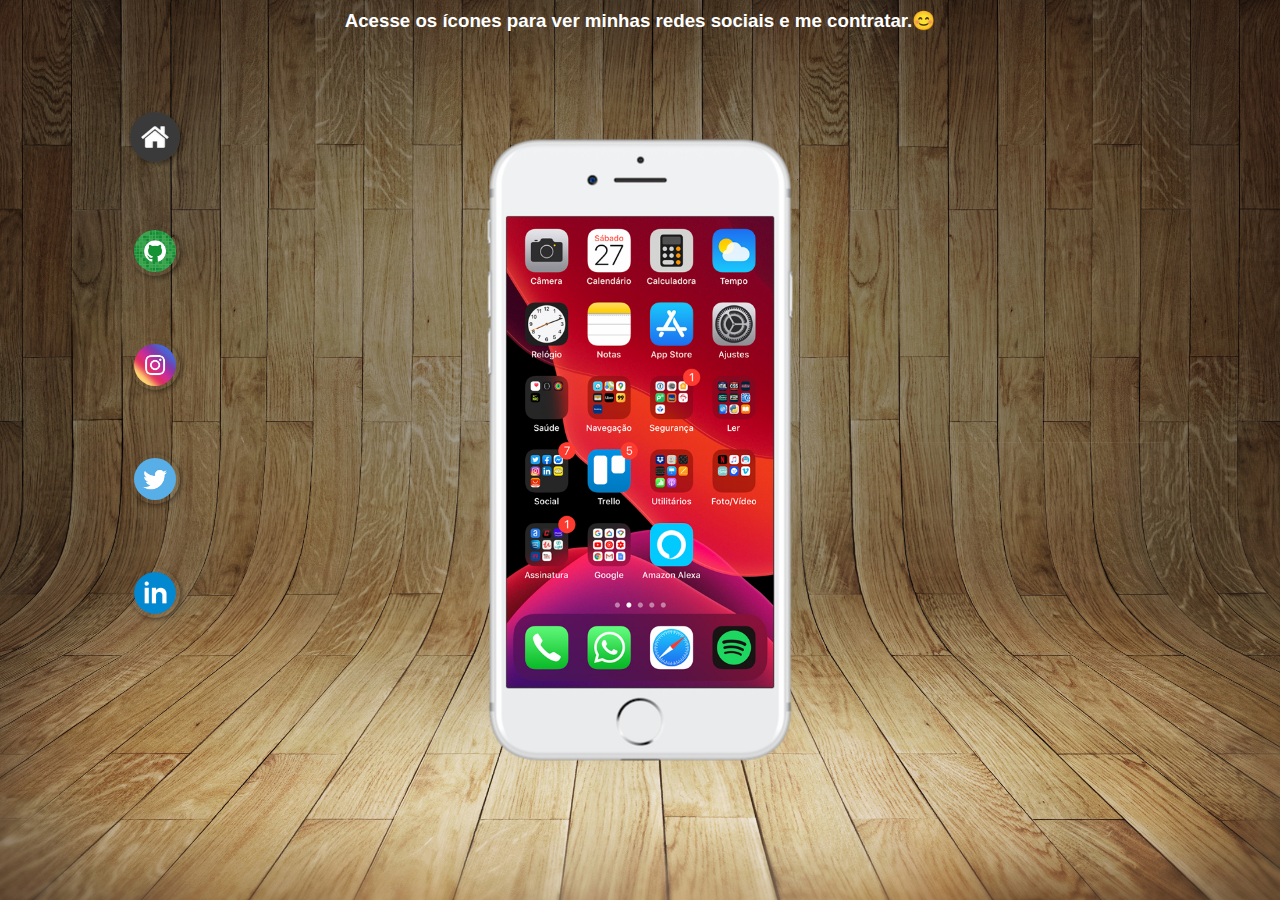
<file: index.html>
<!DOCTYPE html>
<html lang="pt-br">

<head>
  <meta charset="UTF-8">
  <meta http-equiv="X-UA-Compatible" content="IE=edge">
  <meta name="viewport" content="width=device-width, initial-scale=1.0">
  <link rel="stylesheet" href="favicon.ico" type="image/x-icon">
  <link rel="stylesheet" href="./css/style.css">
  <title>Portfólio de redes sociais</title>
</head>

<body>
  <main>
    <nav>
      <h3>Acesse os ícones para ver minhas redes sociais e me contratar.😊</h3>
    </nav>
    <section id="telefone">
      <iframe src="home.html" name="tela" id="tela" frameborder="0">
        Seu navegador não é compatível com isso.
      </iframe>
    </section>
    <section id="redes-sociais">
      <a href="home.html" target="tela"><img src="imagens/logo-home.jpg" alt="Home"></a><br>
      <a href="github.html" target="tela"><img src="imagens/logo-github.jpg" alt="Github" id="github"></a><br>
      <a href="instagram.html" target="tela"><img src="imagens/logo-instagram.jpg" alt="Instagram" id="insta"></a><br>
      <a href="twitter.html" target="tela"><img src="imagens/logo-twitter.jpg" alt="Twitter" id="twitter"></a><br>
      <a href="linkedin.html" target="tela"><img src="imagens/logo-linkedin.png" alt="LinkedIn"></a><br>
    </section>
  </main>
</body>

</html>
</file>
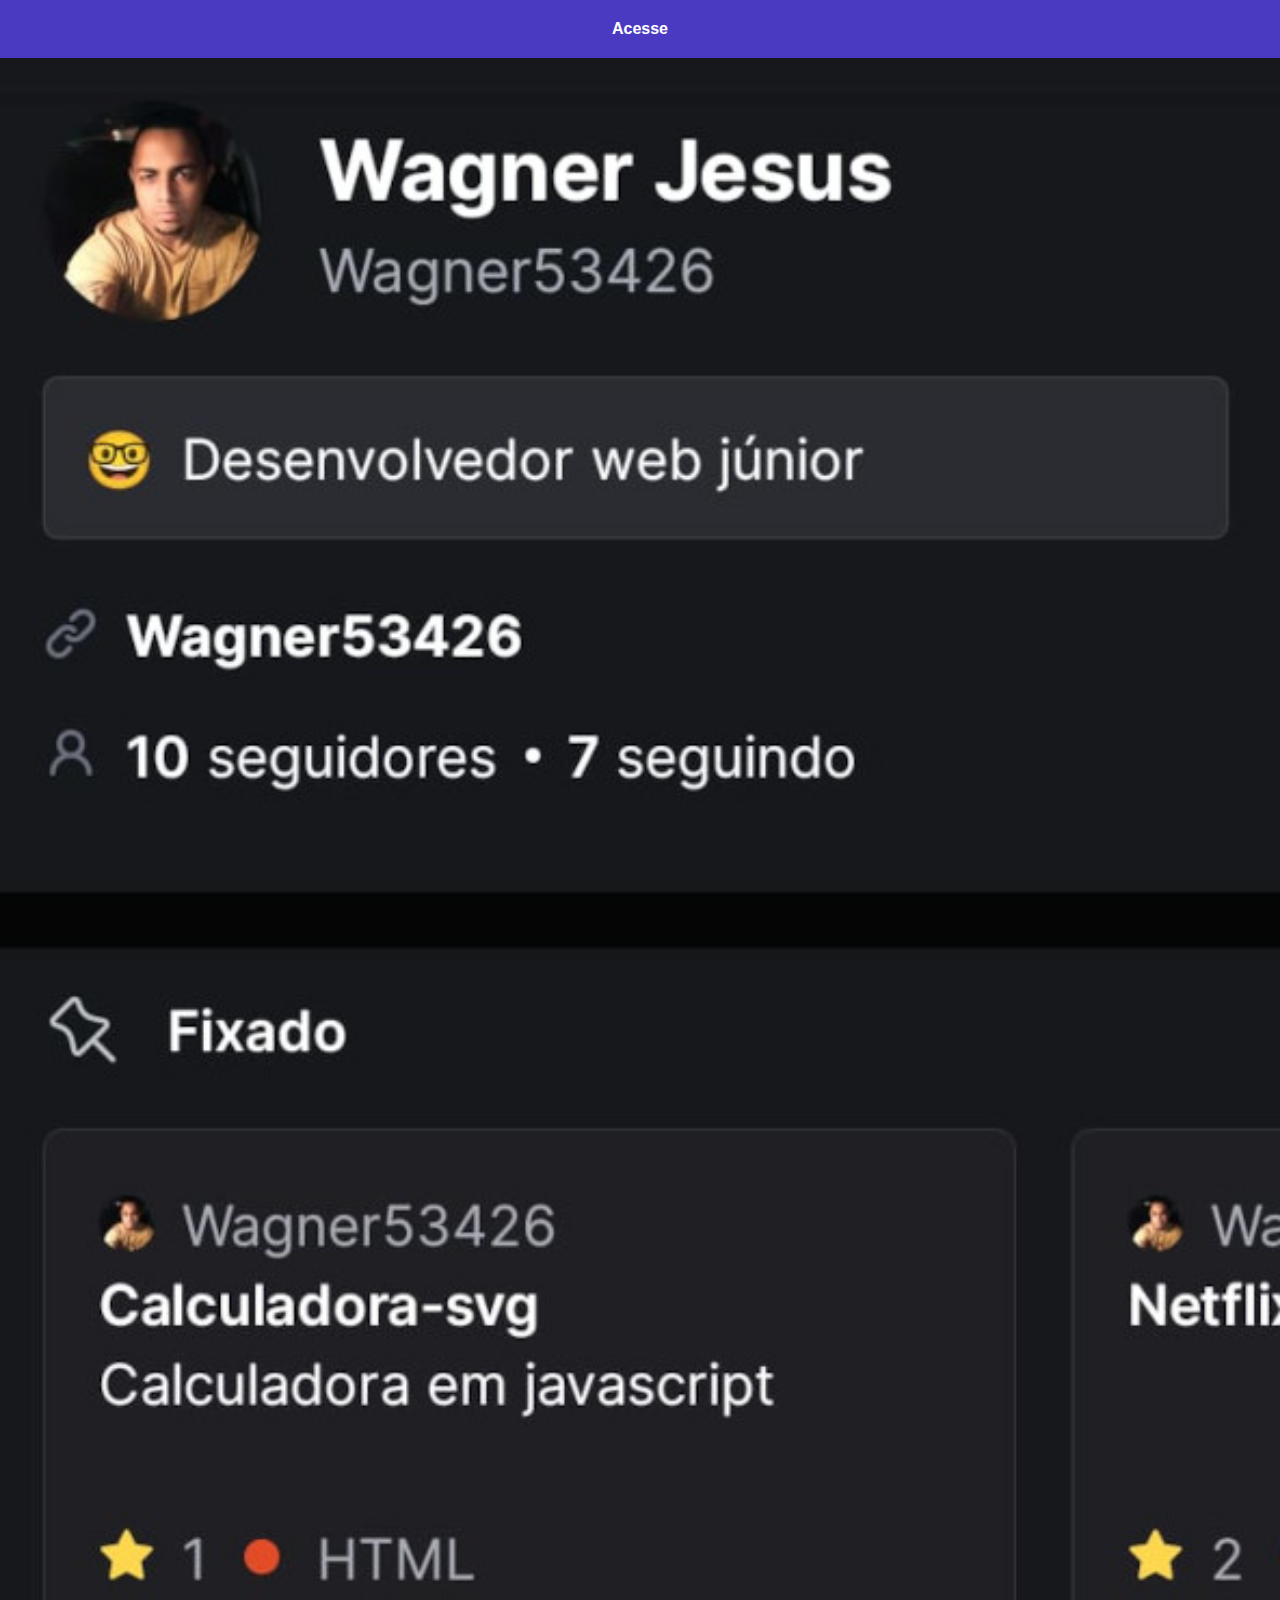
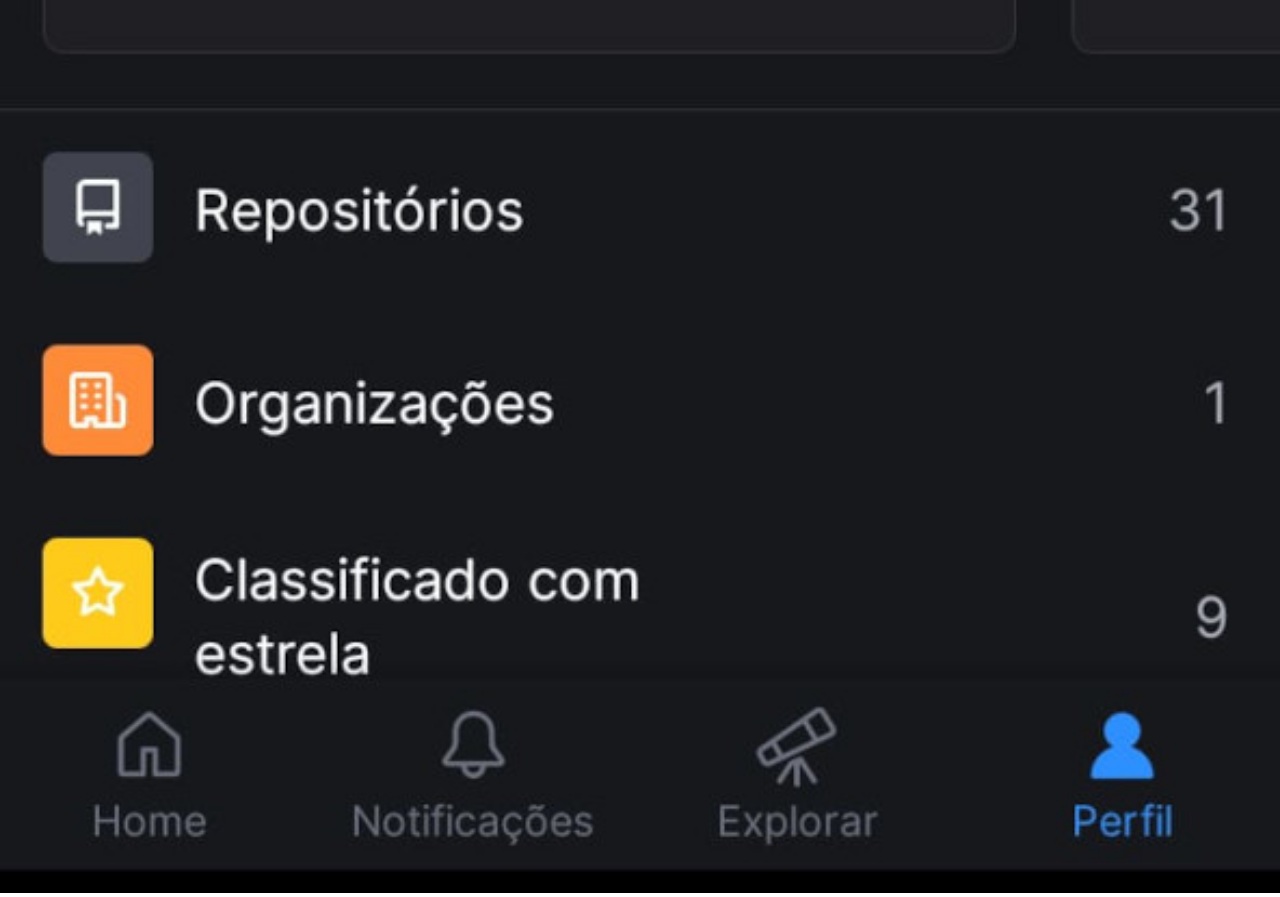
<file: github.html>
<!DOCTYPE html>
<html lang="pt-br">
<head>
  <meta charset="UTF-8">
  <meta http-equiv="X-UA-Compatible" content="IE=edge">
  <meta name="viewport" content="width=device-width, initial-scale=1.0">
  <link rel="stylesheet" href="css/sociais.css">
  <title>Github</title>
</head>
<body>
  <a href="https://github.com/Wagner53426" target="_blank">Acesse</a>
  <img src="imagens/github.jpg" alt="Github">
</body>
</html>
</file>
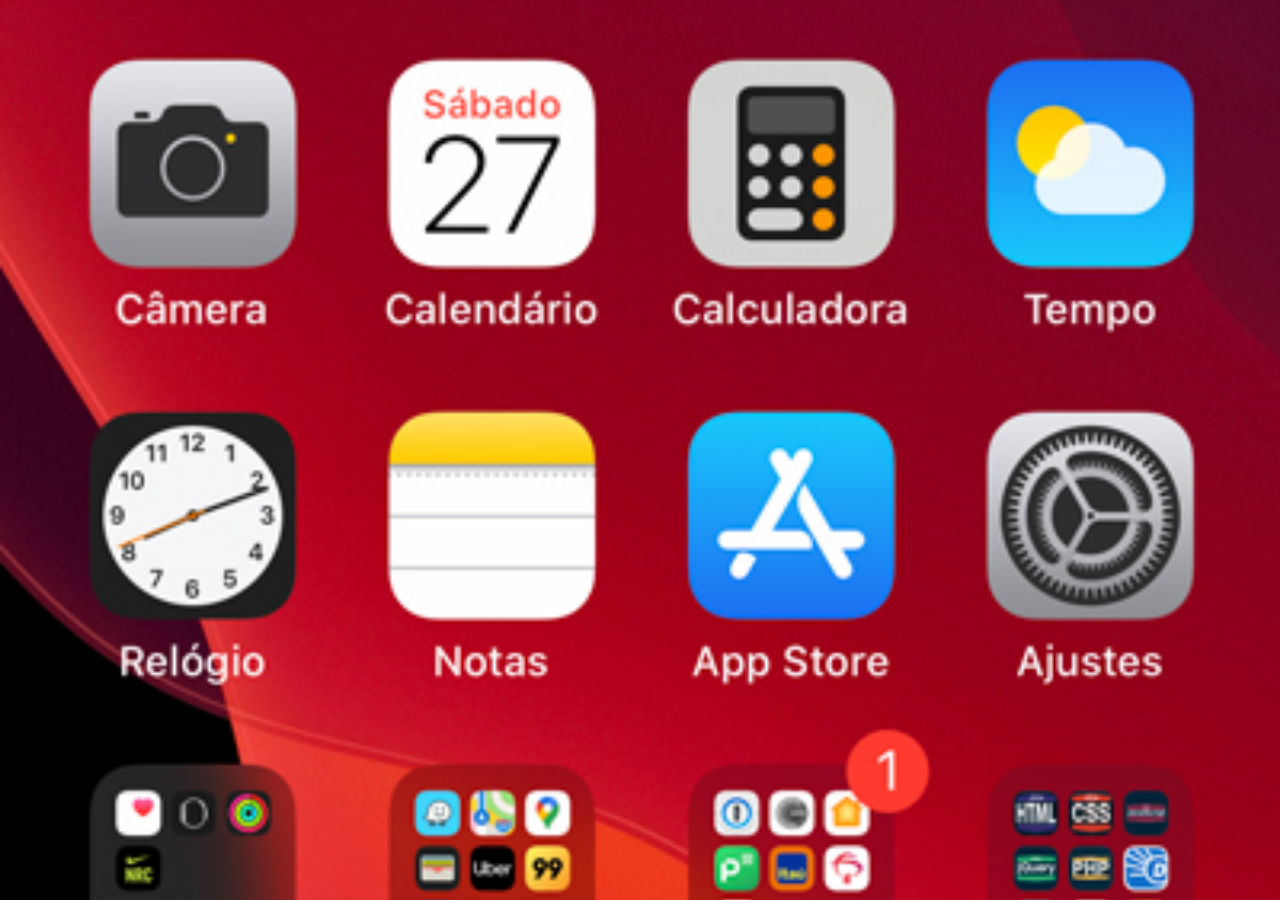
<file: home.html>
<!DOCTYPE html>
<html lang="pt-br">
<head>
  <meta charset="UTF-8">
  <meta http-equiv="X-UA-Compatible" content="IE=edge">
  <meta name="viewport" content="width=device-width, initial-scale=1.0">
  <title>home</title>
</head>
<style>
  * {
    margin: 0px;
    padding: 0px;
  }

  body {
    width: 100vw;
    height: 100vh;
    background: black url('imagens/tela-home.jpg') no-repeat top center;
    background-size: cover;
  }
</style>
<body>
  
</body>
</html>
</file>
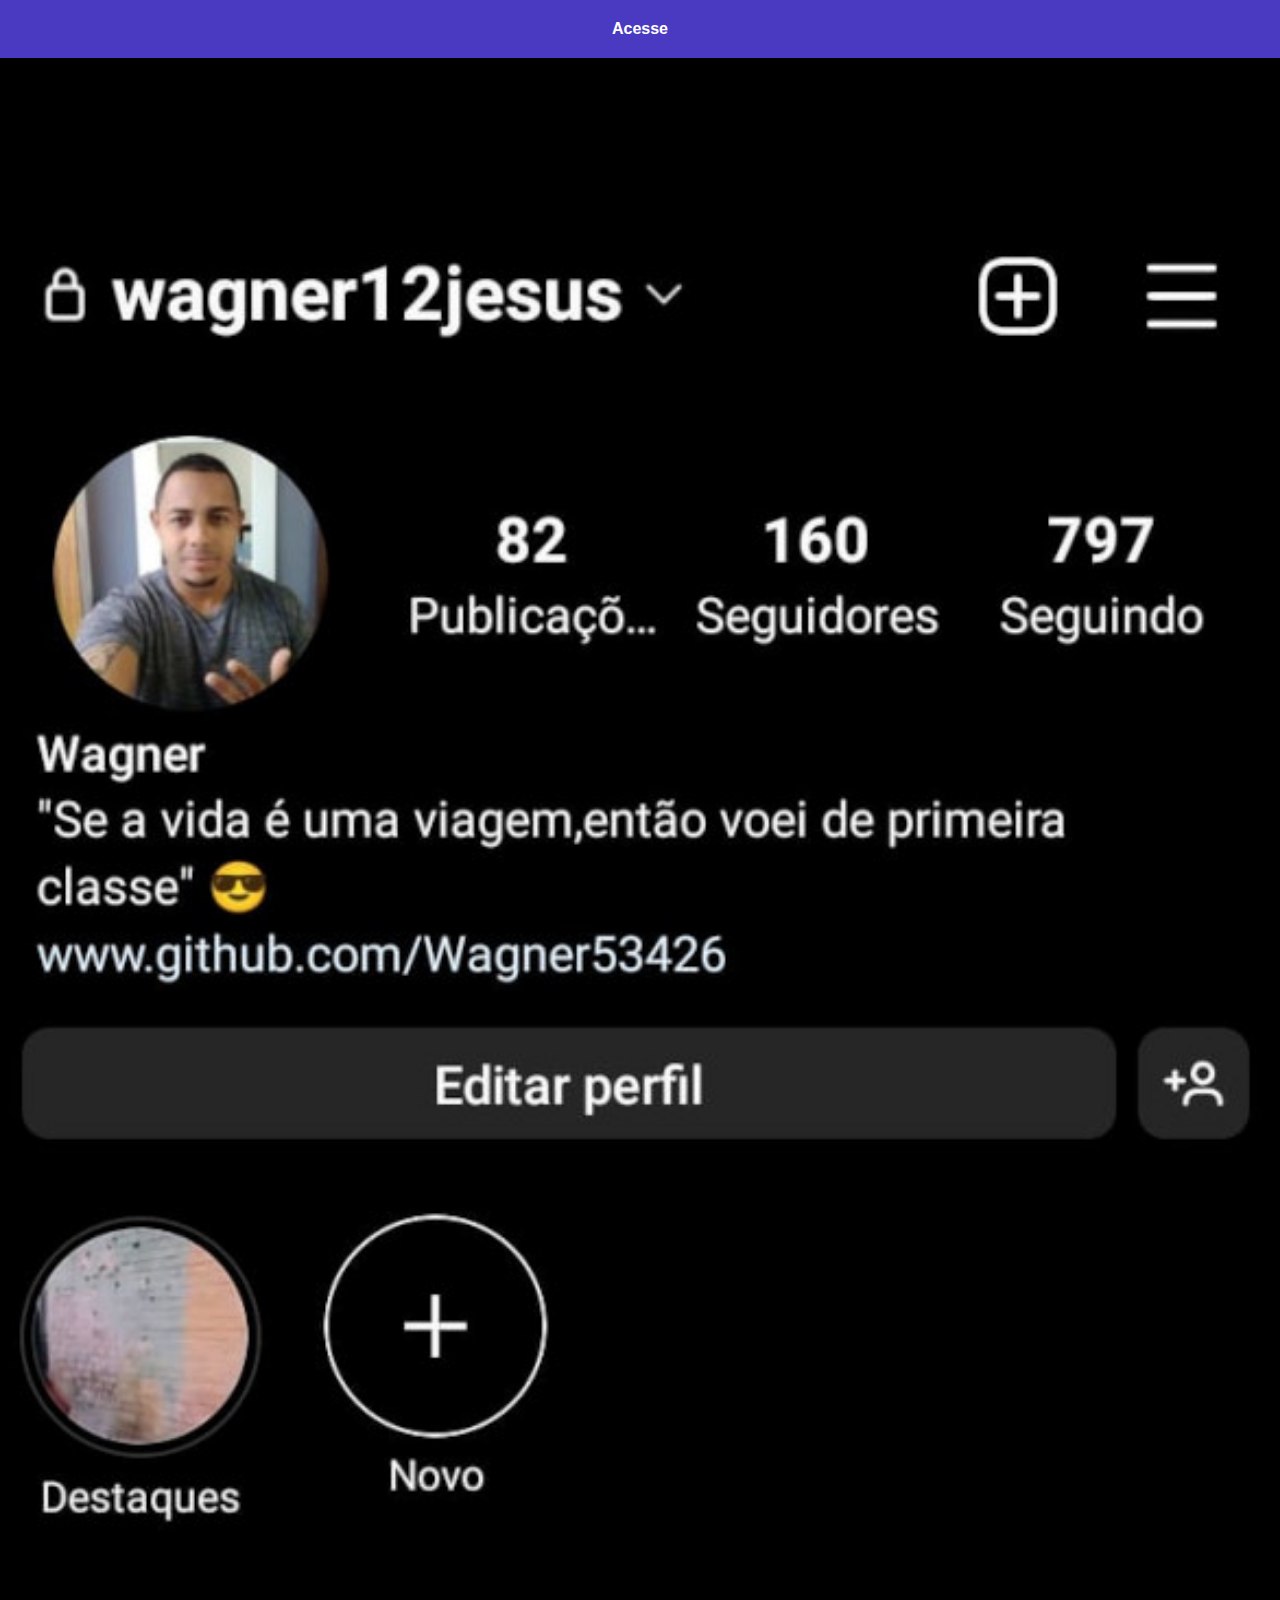
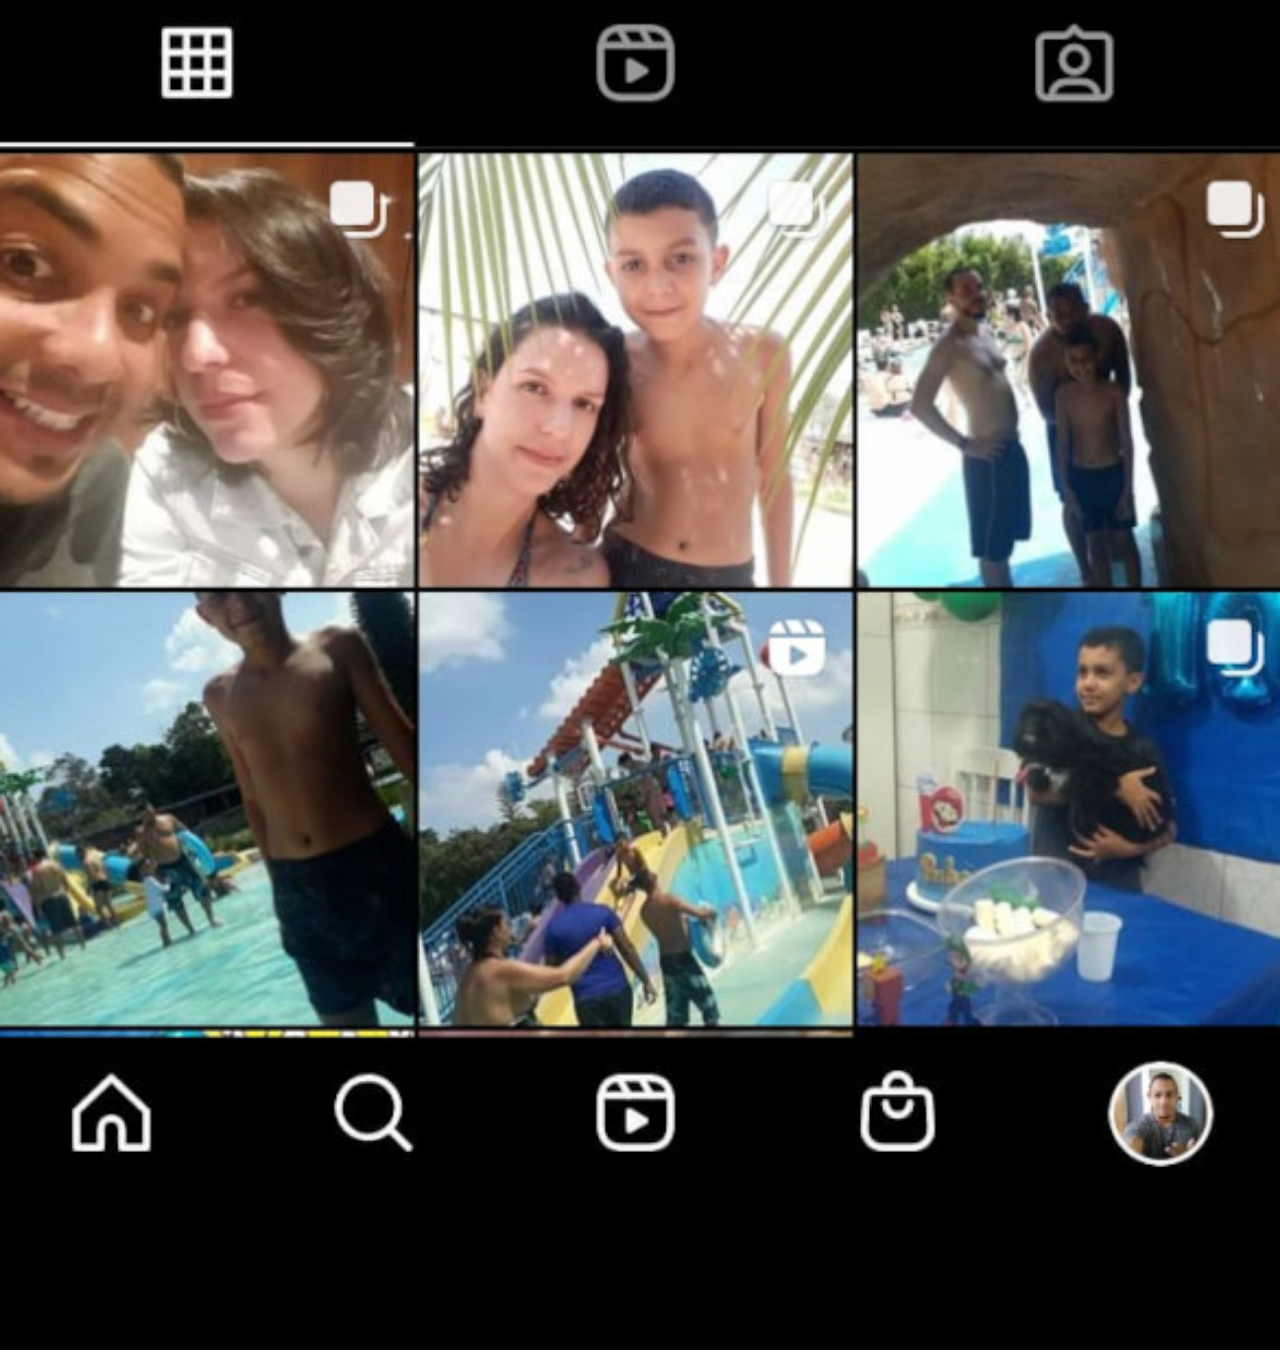
<file: instagram.html>
<!DOCTYPE html>
<html lang="pt-br">
<head>
  <meta charset="UTF-8">
  <meta http-equiv="X-UA-Compatible" content="IE=edge">
  <meta name="viewport" content="width=device-width, initial-scale=1.0">
  <link rel="stylesheet" href="css/sociais.css">
  <title>Instagram</title>
</head>
<body>
  <a href="https://www.instagram.com/wagner12jesus/" target="_blank">Acesse</a>
  <img src="imagens/instagram.jpg" alt="Instagram">
</body>
</html>
</file>
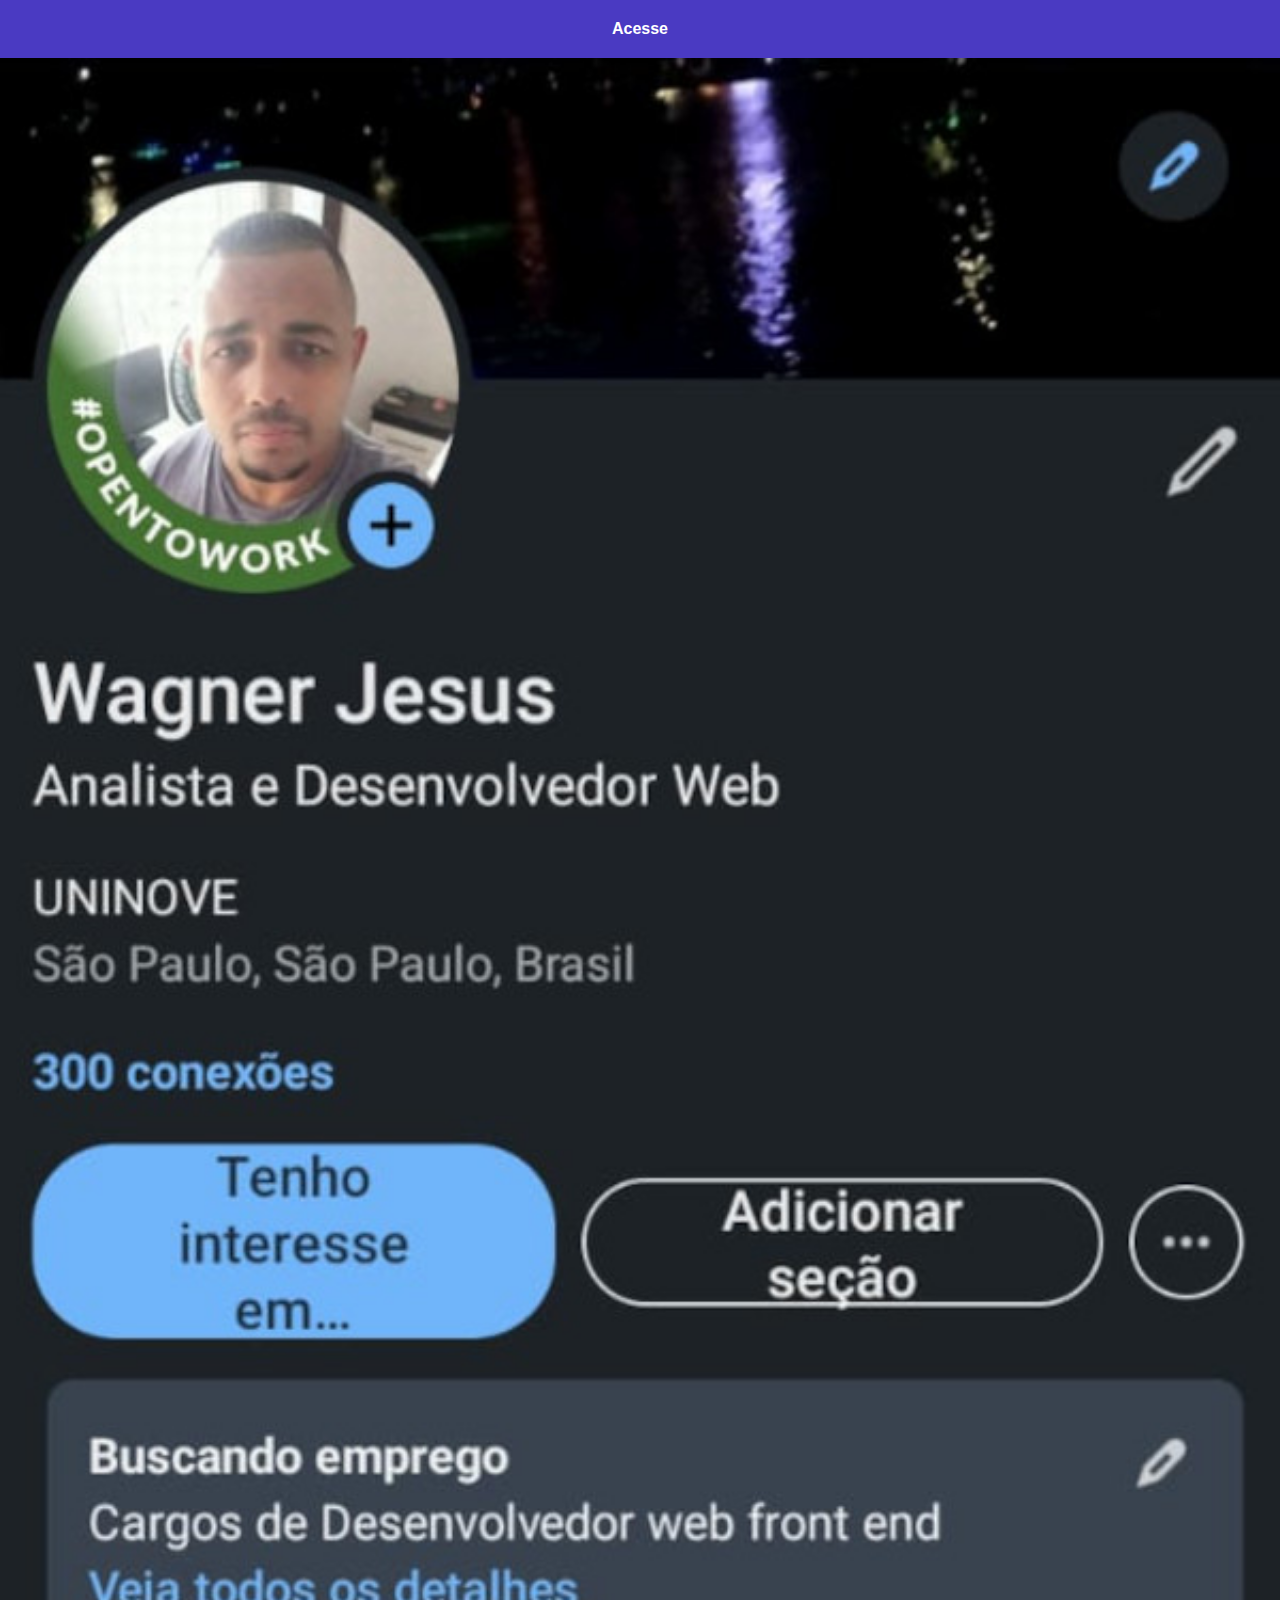
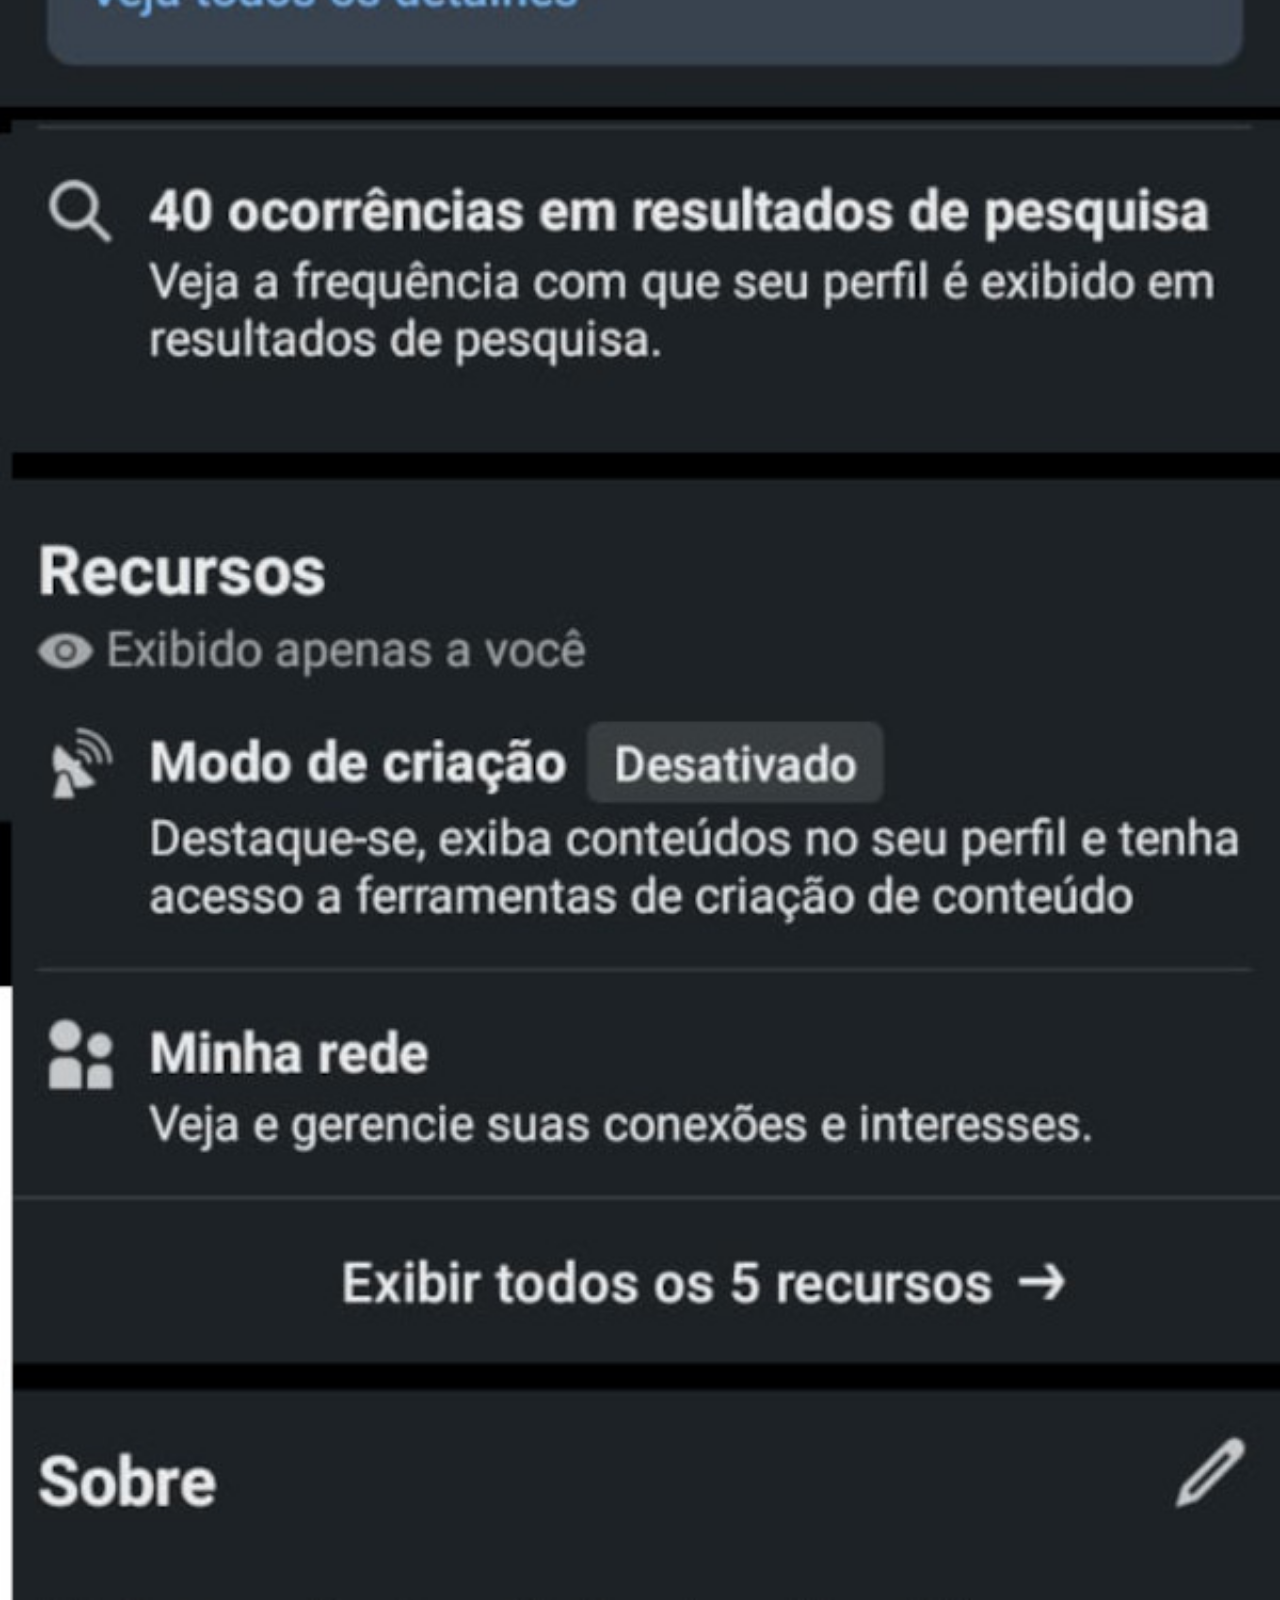
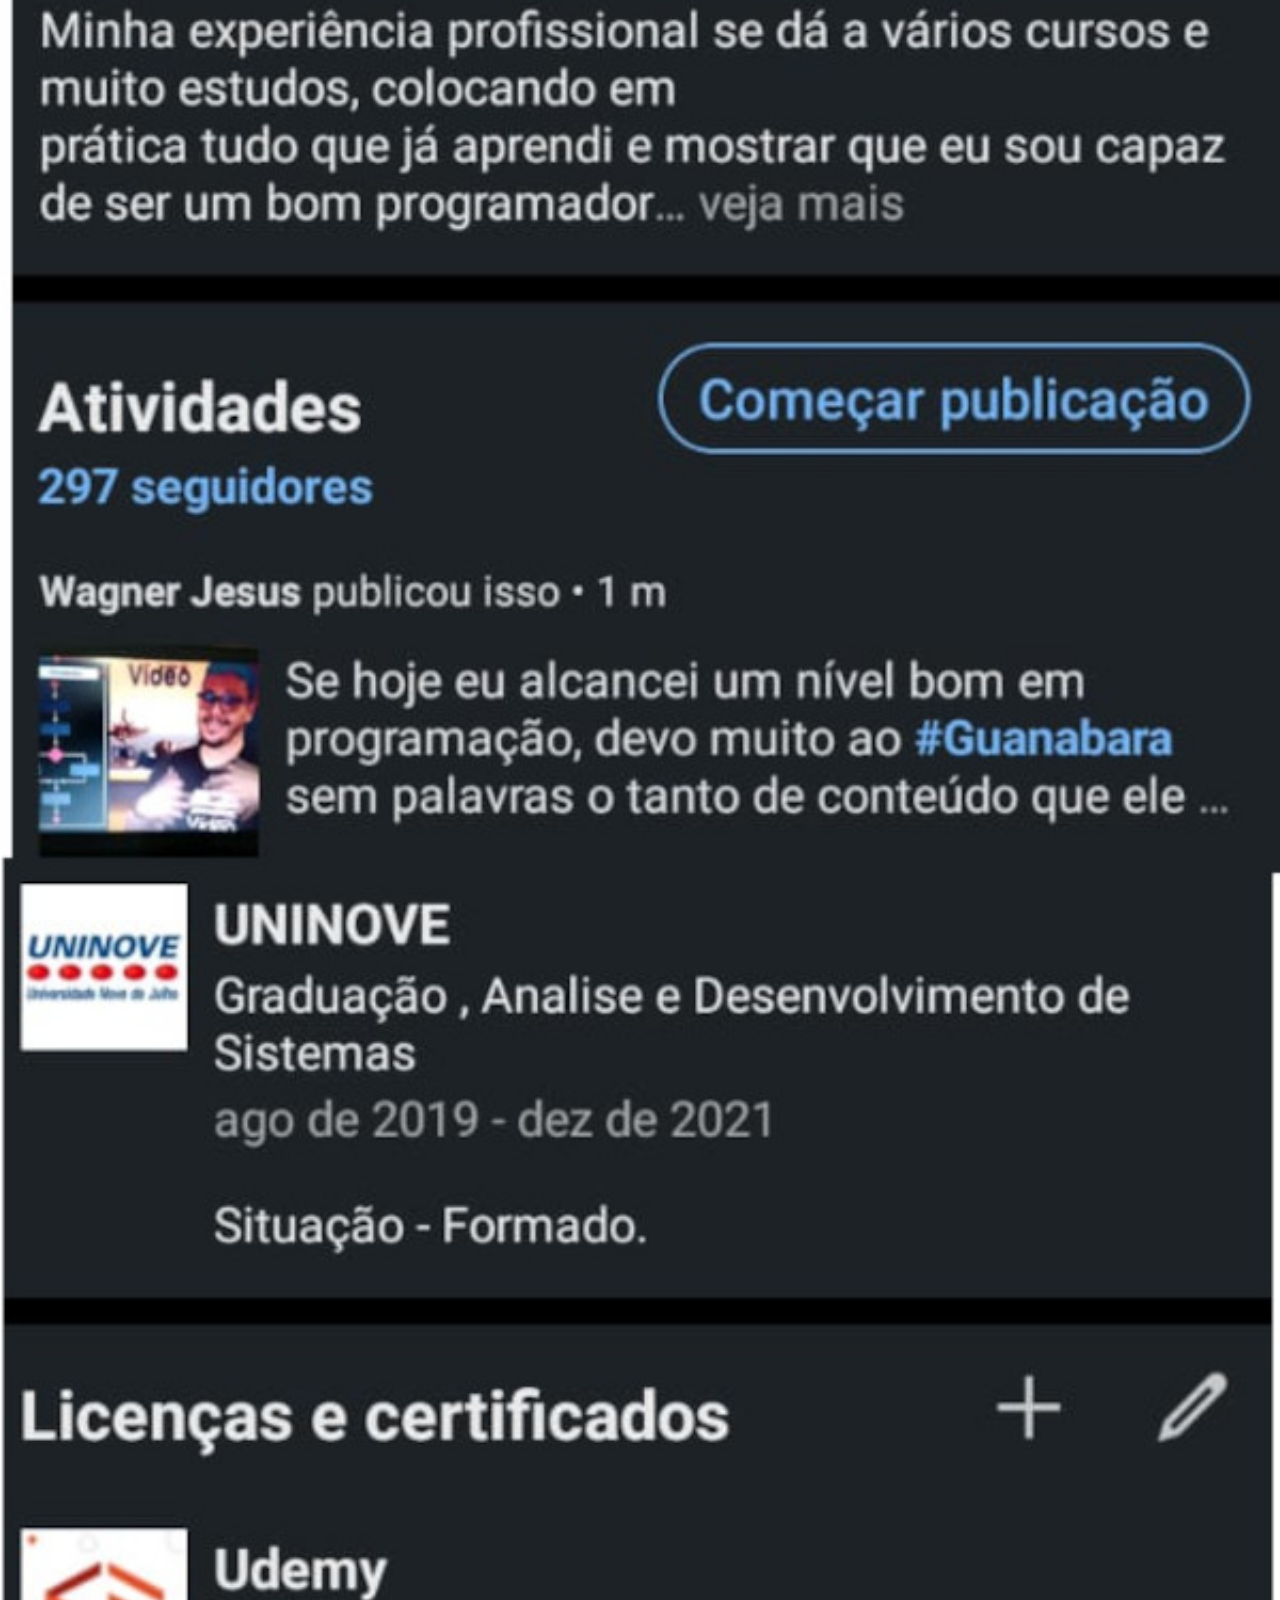
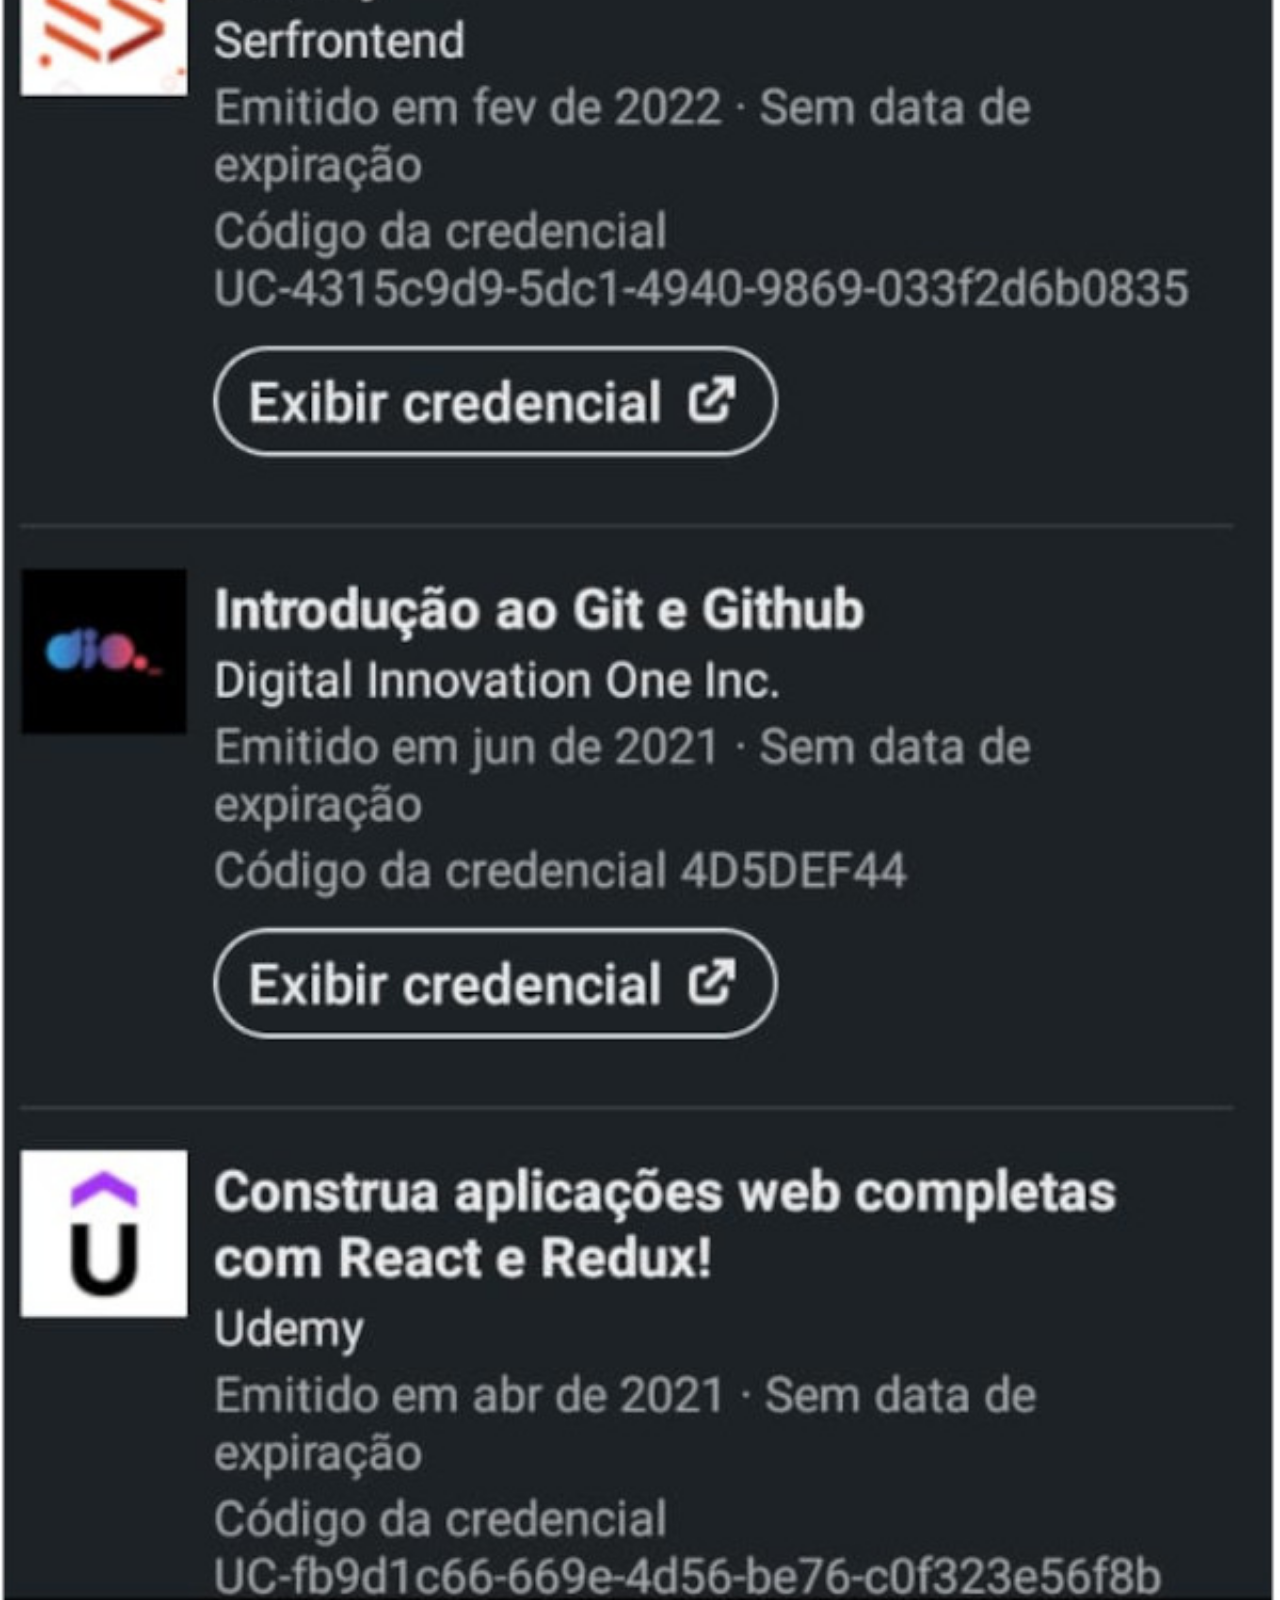
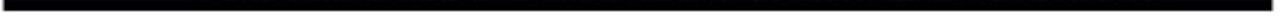
<file: linkedin.html>
<!DOCTYPE html>
<html lang="pt-br">
<head>
  <meta charset="UTF-8">
  <meta http-equiv="X-UA-Compatible" content="IE=edge">
  <meta name="viewport" content="width=device-width, initial-scale=1.0">
  <link rel="stylesheet" href="css/sociais.css">
  <title>LinkedIn</title>
</head>
<body>
  <a href="https://www.linkedin.com/in/wagner12" target="_blank">Acesse</a>
  <img src="imagens/tela-linkedin.jpg" alt="LinkedIn"/>
</body>
</html>
</file>
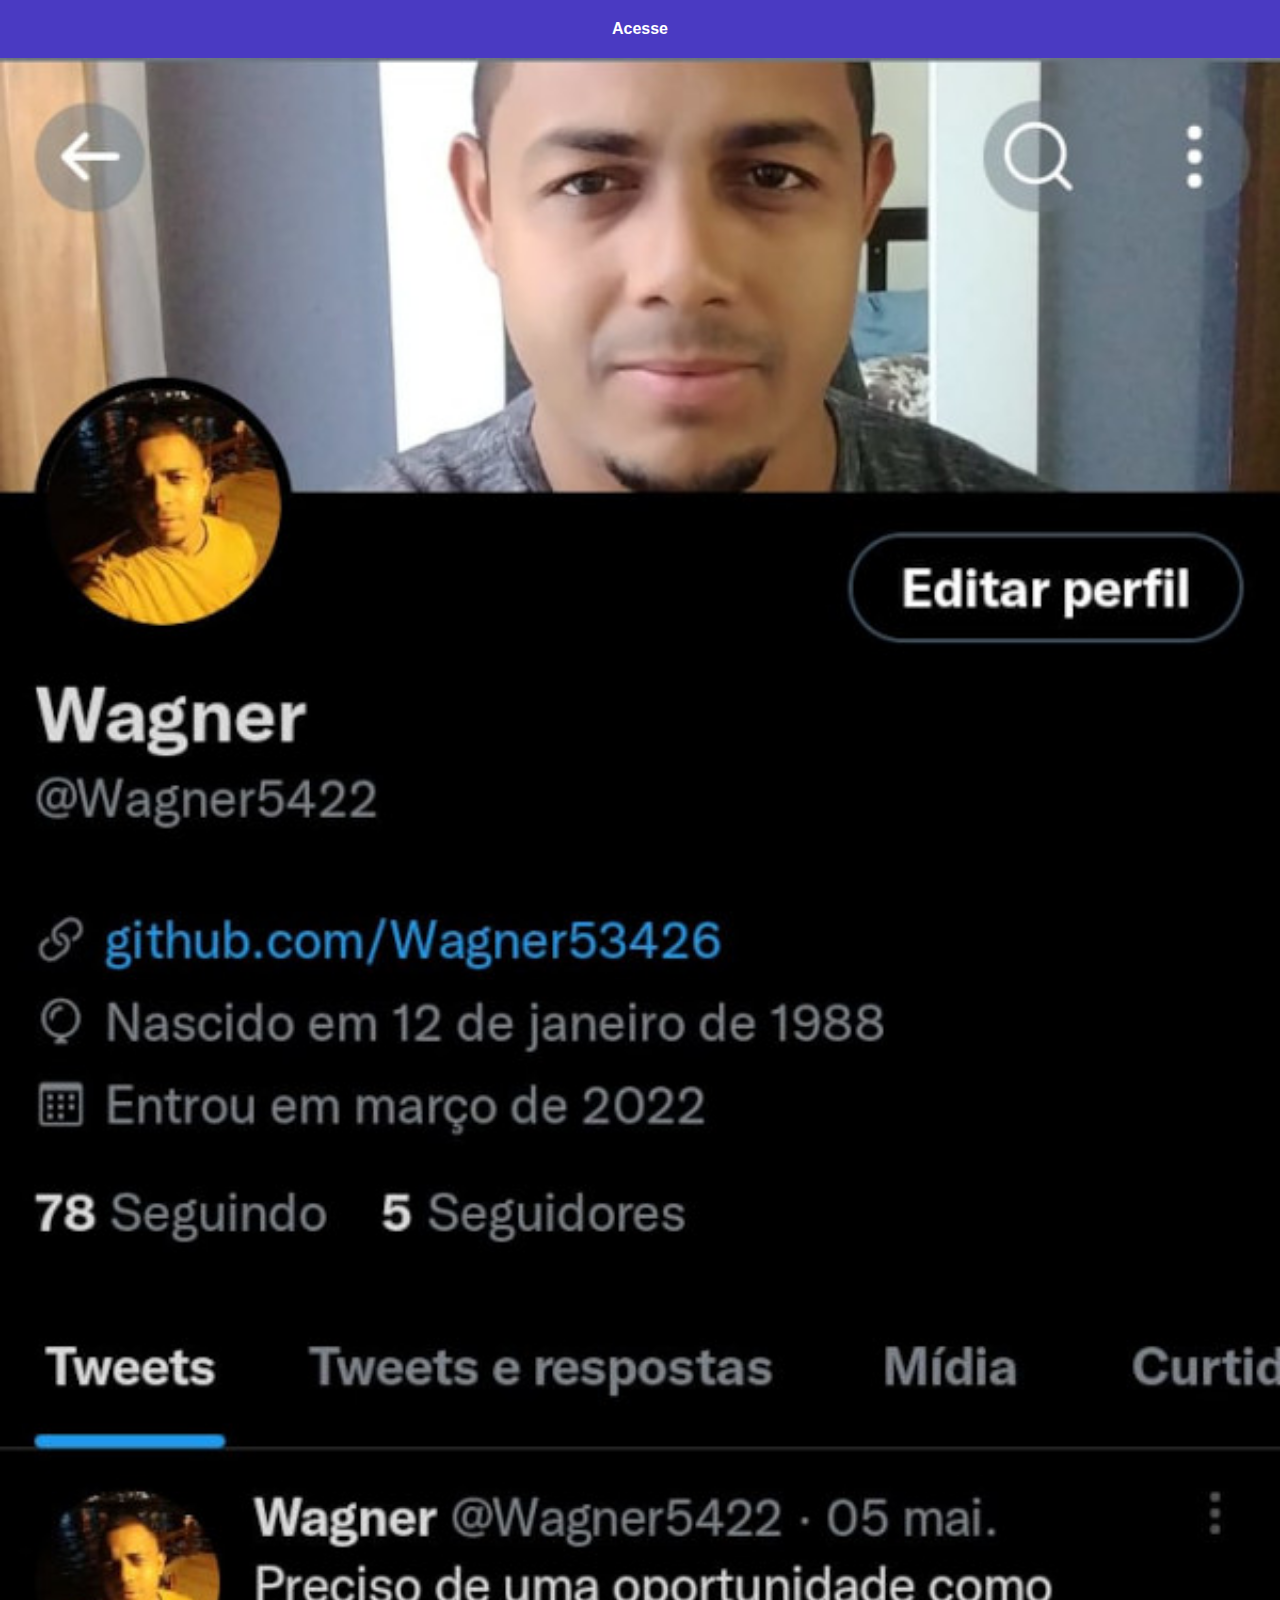
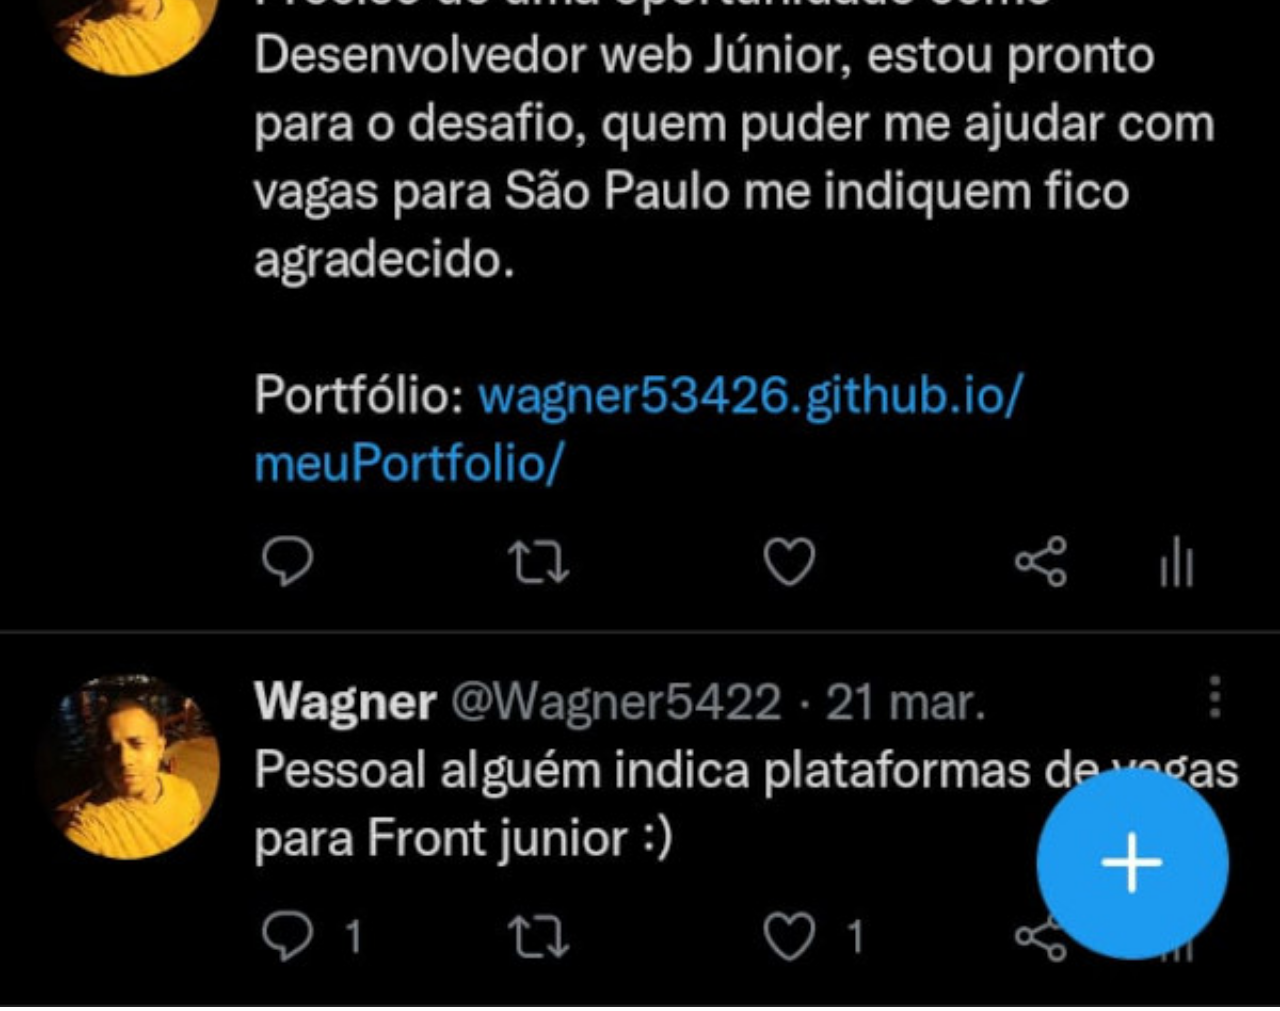
<file: twitter.html>
<!DOCTYPE html>
<html lang="pt-br">
<head>
  <meta charset="UTF-8">
  <meta http-equiv="X-UA-Compatible" content="IE=edge">
  <meta name="viewport" content="width=device-width, initial-scale=1.0">
  <link rel="stylesheet" href="css/sociais.css">
  <title>Twitter</title>
</head>
<body>
  <a href="https://twitter.com/Wagner5422/" target="_blank">Acesse</a>
  <img src="imagens/twitter.jpg" alt="Twitter">
</body>
</html>
</file>
<file: css/style.css>
@charset "UTF-8";

* {
  margin: 0px;
  padding: 0px;
  font-family: Arial, Helvetica, sans-serif;
}

html, body {
  height: 100vh;
  width: 100vw;
  background-color: black;
}

body {
  background: url('../imagens/fundo-madeira.jpg') no-repeat;
  background-size: cover;
  background-attachment: fixed;
}

main {
  position: relative;
  height: 100vh;
}

#telefone {
  position: absolute;
  top: 50%;
  left: 50%;
  transform: translate(-50%, -50%);

  height: 627px;
  width: 311px;
  background: url('../imagens/frame-iphone.png') no-repeat;
}

#tela {
  position: relative;
  top: 80px;
  left: 22px;
  width: 267px;
  height: 471px;
}

#redes-sociais {
  text-align: left;
  background-attachment: fixed;
  padding: 50px 0px 1px 100px;

}

#redes-sociais img {
  width: 50px;
  margin: 10px;
  margin: 30px;
  border-radius: 50%;
  box-shadow: 2px 2px 5px rgba(0, 0, 0, 0.400);
  box-sizing: border-box;
}

#redes-sociais img:hover {
  border: 2px solid rgba(255, 255, 255, 0.637);
  transform: translate(-3px, -3px);
  box-shadow: 5px 5px 10px rgba(0, 0, 0, 0.623);
  transition: transform .3s, border 1s;
}

#github {
  padding: 4px;
}

#insta {
  padding: 4px;
}

#twitter {
  padding: 4px;
}

h3 {
  font-family: Arial, Helvetica, sans-serif;
  color: white;
  text-align: center;
  padding-top: 10px;
}

@media screen and (max-width: 600px) {
 
  /* ajusta a tela para 400px */
  body {
     background: url('../imagens/fundo-madeira.jpg') no-repeat;
    background-size: cover;
    background-attachment: fixed; 
  }

  main {
    position: relative;
    height: 50vh;
  }
  
  #telefone {
    position: absolute;
    top: 105%;
    left: 20%;
    transform: translate(-25%, -50%);
  
    height: 627px;
    width: 311px;
    background: url('../imagens/frame-iphone.png') no-repeat;
  }
  
  #tela {
    position: relative;
    top: 80px;
    left: 22px;
    width: 267px;
    height: 471px;
  }
  
  #redes-sociais {
    text-align: right;
    position: relative;
    background-attachment: fixed;
  }
  
  #redes-sociais img {
    width: 50px;
    margin: 10px;
    margin: 30px;
    border-radius: 50%;
    box-shadow: 2px 2px 5px rgba(0, 0, 0, 0.400);
    box-sizing: border-box;
  }
  
  #redes-sociais img:hover {
    border: 2px solid rgba(255, 255, 255, 0.637);
    transform: translate(-3px, -3px);
    box-shadow: 5px 5px 10px rgba(0, 0, 0, 0.623);
    transition: transform .3s, border 1s;
  }
  
  #github {
    padding: 4px;
  }
  
  #insta {
    padding: 4px;
  }
  
  #twitter {
    padding: 4px;
  }
  
  h3 {
    font-family: Arial, Helvetica, sans-serif;
    color: white;
    text-align: center;
    padding-top: 10px;
  }
}
</file>
<file: css/sociais.css>
@charset "UTF-8";

* {
  margin: 0px;
  padding: 0px;
  font-family: Arial, Helvetica, sans-serif;
}

::-webkit-scrollbar {
  width: 0px;
  height: 0px;
}

img {
  width: 100vw;
}

a {
  display: block;
  background-color: rgba(33, 193, 225, 0.618);
  color: white;
  padding: 20px;
  text-align: center;
  font-weight: bold;
  text-decoration: none;
}

a:hover {
  background-color: rgb(74, 58, 194);
}
</file>
